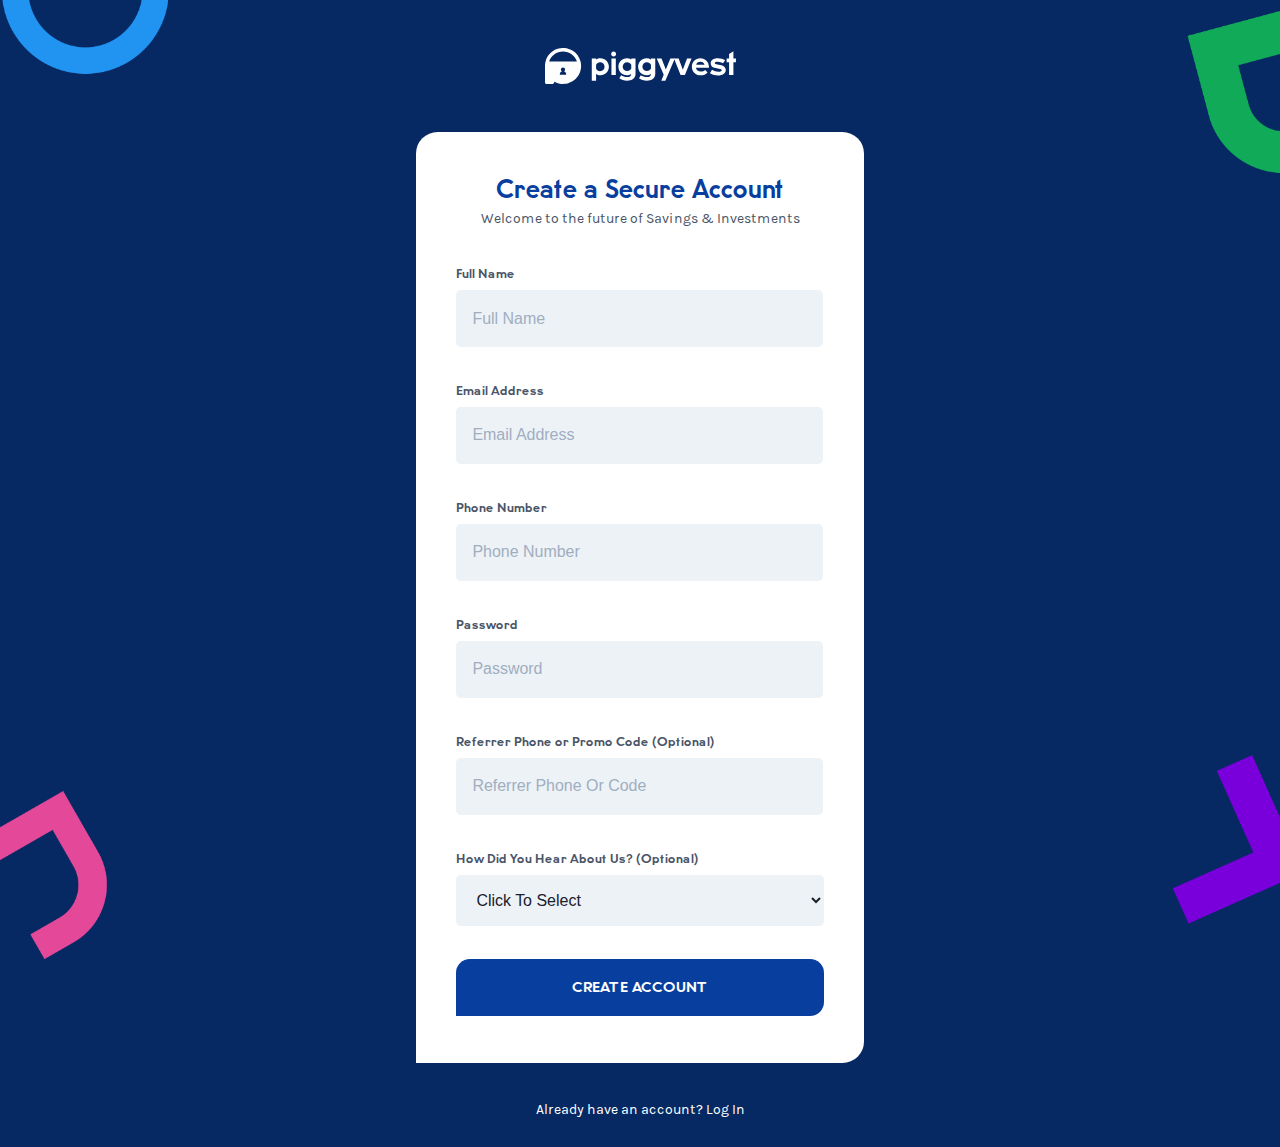
<file: index.html>
<!DOCTYPE html>
<html lang="en">
<head>
    <meta charset="UTF-8">
    <meta name="viewport" content="width=device-width, initial-scale=1.0">
    <title>PiggyVest | Dashboard</title>
    <link rel="stylesheet" href="css/style.css">
    <link rel="icon" href="images/favicon.ico">
</head>
<body>
    <main>
        <div class="logo">
            <a href="https://www.piggyvest.com/"><img src="images/logo.svg"></a>
        </div>
        <div class="register">
            <h1>Create a Secure Account</h1>
            <p>Welcome to the future of Savings & Investments</p>
            <div class="container">
                <form action="process/processregister.php" method="post">
                    <div class="form-item">
                        <label for="full_name">Full Name</label>
                        <input type="text" name="full_name" class="form-input" placeholder="Full Name" required>
                    </div>
                    <div class="form-item">
                        <label for="email">Email Address</label>
                        <input type="email" name="email" class="form-input" placeholder="Email Address" required>
                    </div>
                    <div class="form-item">
                        <label for="phone">Phone Number</label>
                        <input type="text" name="phone" class="form-input" placeholder="Phone Number" required>
                    </div>
                    <div class="form-item">
                        <label for="password">Password</label>
                        <input type="password" name="password" class="form-input" placeholder="Password" required>
                    </div>
                    <div class="form-item">
                        <label for="referrer">Referrer Phone or Promo Code (Optional)</label>
                        <input type="text" name="referrer" class="form-input" placeholder="Referrer Phone Or Code" required>
                    </div>
                    <div class="form-item">
                        <label for="hear_about">How Did You Hear About Us? (Optional)</label>
                        <select name="hear_about" class="form-input" required>
                            <option value="">Click To Select</option>
                            <option value="facebook">Facebook</option>
                            <option value="twitter">Twitter</option>
                            <option value="instagram">Instagram</option>
                            <option value="friend_family_coworker">Friend/Family/Coworker Referral</option>
                            <option value="google_search">Google search</option>
                            <option value="google_playstore">Google playstore</option>
                            <option value="online_blog">Online Blog</option>
                            <option value="local_newspaper">Local Newspaper</option>
                            <option value="event">At an event</option>
                            <option value="other">Other</option>
                        </select>
                    </div>
                    <button type="submit">Create Account</button>
                </form>
            </div>
        </div>
        <p class="margintop-27"><a href="https://dashboard.piggyvest.com/login">Already have an account? Log In</a></p>
    </main>
</body>
</html>
</file>
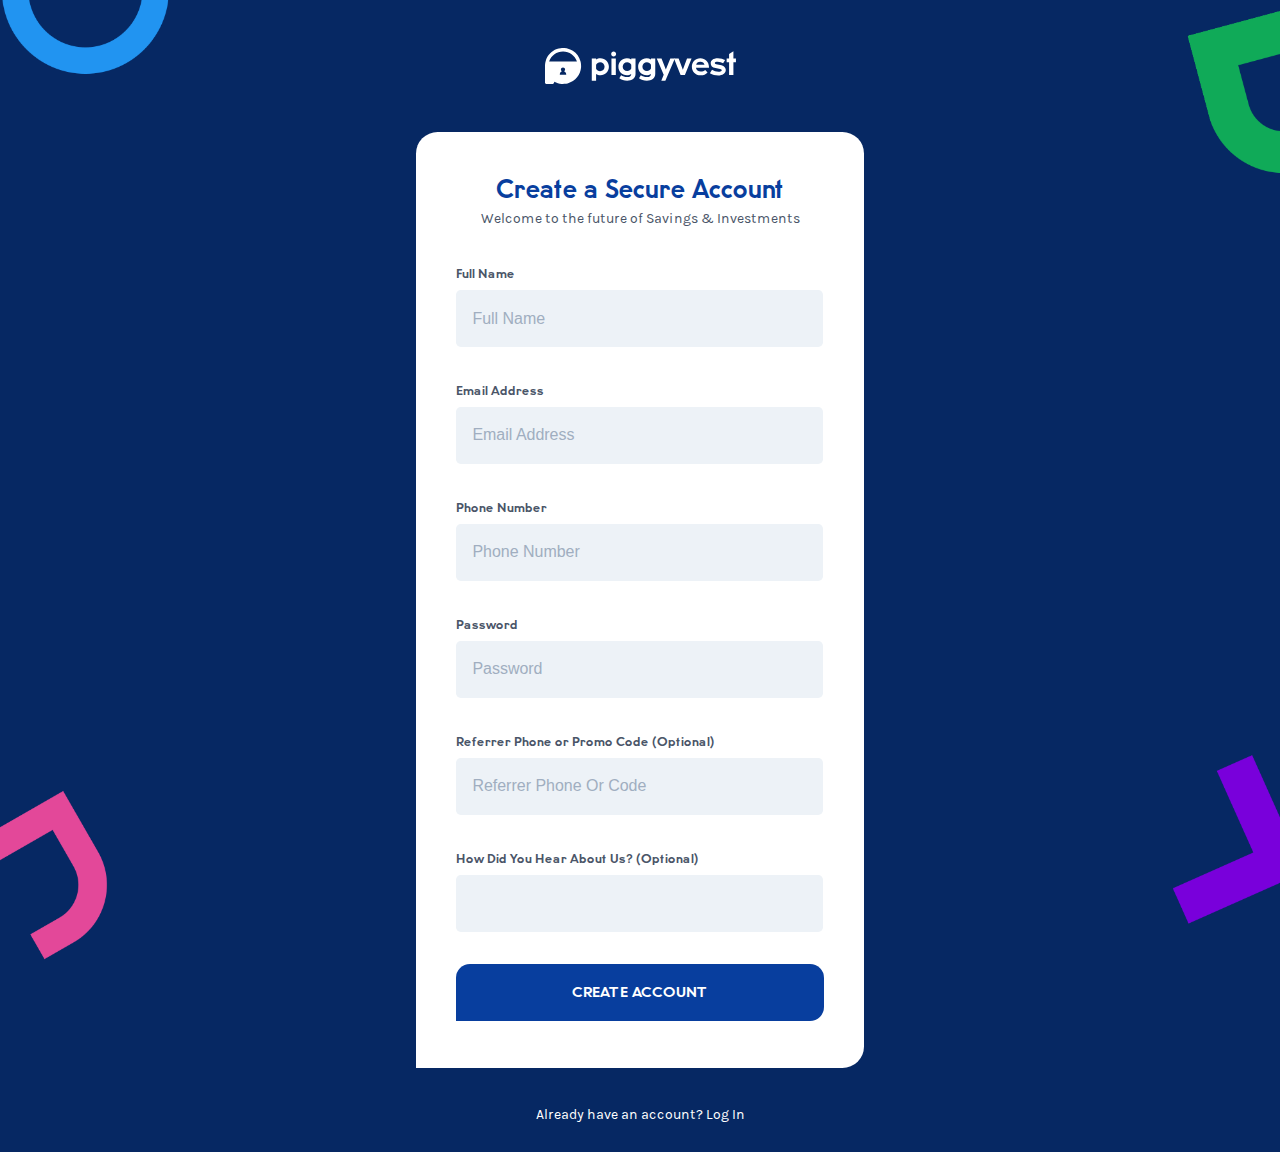
<file: index2.html>
<!DOCTYPE html>
<html lang="en">
<head>
    <meta charset="UTF-8">
    <meta name="viewport" content="width=device-width, initial-scale=1.0">
    <title>PiggyVest | Dashboard</title>
    <link rel="stylesheet" href="css/style.css">
    <link rel="icon" href="images/favicon.ico">
</head>
<body>
    <main>
        <div class="logo">
            <a href="https://www.piggyvest.com/"><img src="images/logo.svg"></a>
        </div>
        <div class="register">
            <h1>Create a Secure Account</h1>
            <p>Welcome to the future of Savings & Investments</p>
            <div class="container">
                <form action="process/processregister.php" method="post">
                    <div class="form-item">
                        <label for="full_name">Full Name</label>
                        <input type="text" name="full_name" class="form-input" placeholder="Full Name" required>
                    </div>
                    <div class="form-item">
                        <label for="email">Email Address</label>
                        <input type="email" name="email" class="form-input" placeholder="Email Address" required>
                    </div>
                    <div class="form-item">
                        <label for="phone">Phone Number</label>
                        <input type="text" name="phone" class="form-input" placeholder="Phone Number" required>
                    </div>
                    <div class="form-item">
                        <label for="password">Password</label>
                        <input type="password" name="password" class="form-input" placeholder="Password" required>
                    </div>
                    <div class="form-item">
                        <label for="referrer">Referrer Phone or Promo Code (Optional)</label>
                        <input type="text" name="referrer" class="form-input" placeholder="Referrer Phone Or Code" required>
                    </div>
                    <div class="form-item">
                        <label for="hear_about">How Did You Hear About Us? (Optional)</label>
                        <input list="hear_about" name="hear_about" class="form-input">
                            <datalist id="hear_about">
                                <option value="Click To Select" selected>
                                <option value="Facebook">
                                <option value="Twitter">
                                <option value="Instagram">
                                <option value="Friend/Family/Coworker Referral">Friend/Family/Coworker Referral</option>
                                <option value="Google Search">
                                <option value="Google Playstore">
                                <option value="Online Blog">
                                <option value="Local Newspaper">
                                <option value="At an event">
                                <option value="Other">
                            </datalist>
                    </div>
                    <button type="submit">Create Account</button>
                </form>
            </div>
        </div>
        <p class="margintop-27"><a href="https://dashboard.piggyvest.com/login">Already have an account? Log In</a></p>
    </main>
</body>
</html>
</file>
<file: css/style.css>
/* Main Styles */
@font-face {
  font-family: 'U8';
  src: url(../fonts/U8-Bold.ttf);
}
@font-face {
  font-family: 'Karla';
  src: url(../fonts/karla.woff2);
}
body {
    margin: 0;
    font-size: 0.9em;
    background: #062863;
    font-family: 'Karla', sans-serif;
    height: 100vh;
    background-image: 
        url(../images/1.png),
        url(../images/2.png),
        url(../images/3.png),
        url(../images/4.png);
    background-size: 15%, 15%, 15%, 15%;
    background-position: left -1% top -15%, right -7.5% top -1%, left -5% bottom -10%, right -5% bottom -5%;
    background-repeat:
        no-repeat; 
    background-attachment: fixed;
}
main {
    padding: 2em 3.5em;
    margin-bottom: 1.7em;
}
.logo {
    display: flex;
    justify-content: center;
    margin: 1.3em 0 3.1em 0.1em;
}
h1 {
    font-family: 'U8', sans-serif;
    color: #083e9e;
    font-size: 1.666666em;
    text-align: center;
    margin-top: 0;
    margin-bottom: 0.2em;
}
p {
    text-align: center;
    margin: 0;
    color: #4a5568;
    font-size: 0.97222em;
}
.register {
    /*border: 1px solid #fff;*/
    border-radius: 1.5em 1.5em 1.5em 0;
    margin: 1.8em 31%;
    padding: 3em 2.8em;
    background-color: #fff;
}
.container {
    margin-top: 2.45em;
}
.form-item {
    margin-bottom: 2.25em;
}
label {
    font-size: 0.83333em;
    display: block;
    margin-bottom: 0.333335em;
    font-family: 'U8', sans-serif;
    color: #4a5568;
    line-height: 2em;
}
.form-input, select.form-input{
    padding: 1.0101em;
    font-size: 1.11em;
    border: 0 solid #edf2f7;
    color: #1a202c;
    background: #edf2f7;
    border-radius: 0.3em;
    /*height: 2em;
    margin-bottom: 2em;*/
}
.form-input:focus {
    outline: none;
    box-shadow: none;
}
input.form-input {
    width: 91%;
    line-height: 1.518em;
}
select.form-input {
    width: 100%;
    height: 3.2em;
}
input::-webkit-input-placeholder, select::-webkit-input-placeholder { /* Edge */
  color: #a0aec0;
}

input:-ms-input-placeholder, select:-ms-input-placeholder { /* Internet Explorer */
  color: #a0aec0;
}

input::placeholder, select::placeholder{
  color: #a0aec0;
}
button {
    border: none;
    border-radius: 1em 1em 1em 0;
    background-color: #083e9e;
    color: #fff;
    font-size: 0.97222em;
    font-family: 'U8', sans-serif;
    text-transform: uppercase;
    padding: 1.53em 0 1.34em;
    margin-bottom: 0.3em;
    width: 100%;
}
a:focus, button:focus {
    outline: none;
    box-shadow: none;
}
p a {
    color: #fff;
    text-decoration: none;
}
p a:hover {
    color: #b3b3b3;
}
.margintop-27 {
    margin-top: 2.7em;
}
/* Mobile View */
@media screen and (max-width: 990px) {
    .register {
        margin: 2em 20%;
    }
}
@media screen and (min-width: 751px) and (max-width: 989px) {
    .logo {
        /*margin: 1.3em 0px 3.3em -5.9em;*/
    }
    .register {
        margin: 2em 16%;
    }
}
@media screen and (min-width: 560px) and (max-width: 750px) {
    .register {
        margin: 2em 12%;
    }
}
@media screen and (min-width: 560px) and (max-width: 600px) {
    .register {
        margin: 2em 7%;
    }
}
@media screen and (max-width: 559px) {
    main {
        padding: 2em 1.1em;
    }
    .register {
        margin: 0;
    }
    h1 {
        font-size: 1.388888em;
    }
    p {
        font-size: 0.93em;
    }
}
</file>
